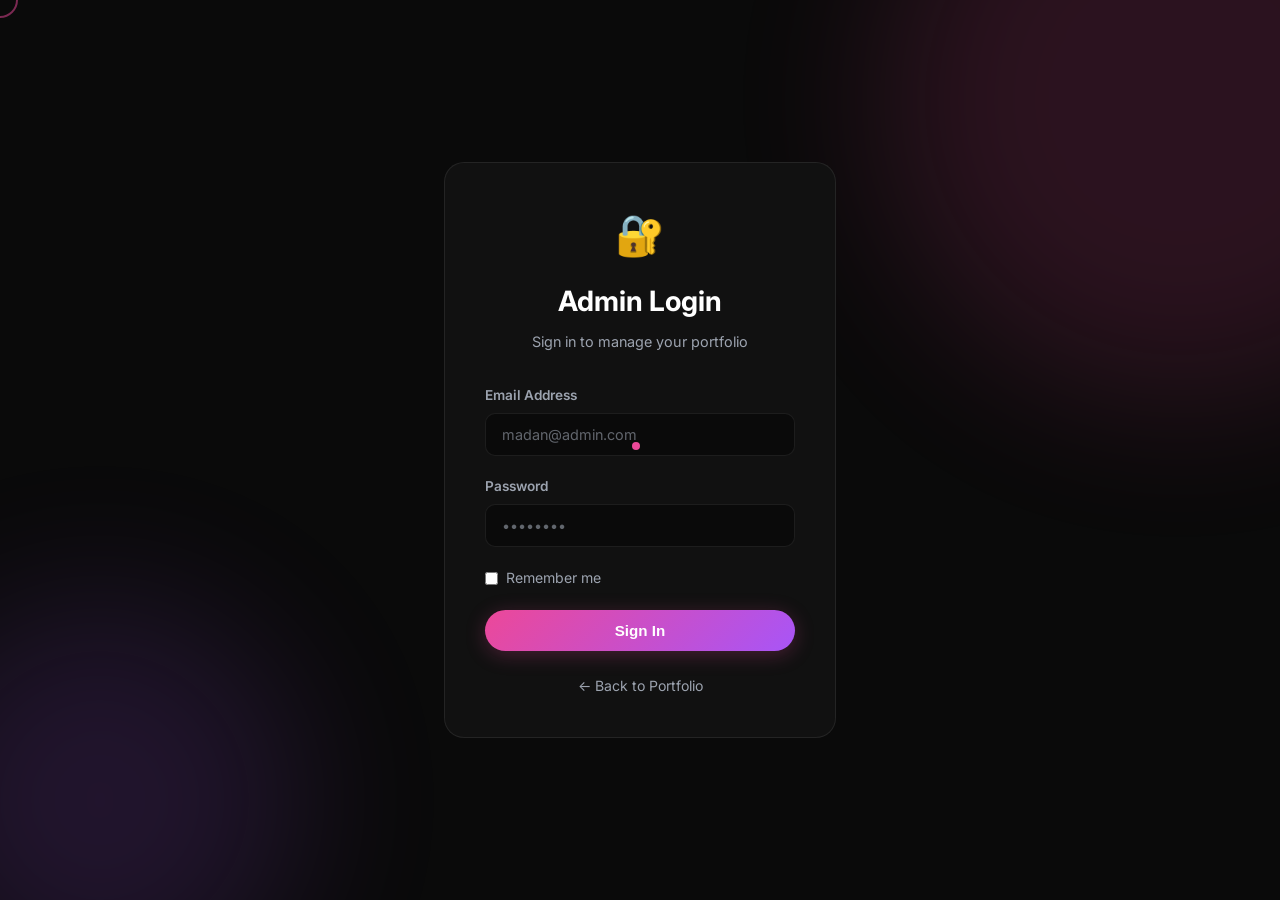
<file: templates/login.html>
<!DOCTYPE html>
<html lang="en" data-theme="dark" data-accent="pink">
<head>
  <meta charset="UTF-8">
  <meta name="viewport" content="width=device-width, initial-scale=1.0">
  <title>Admin Login — Portfolio</title>
  <link rel="stylesheet" href="/static/css/style.css">
  <link rel="stylesheet" href="/static/css/animations.css">
  <link rel="preconnect" href="https://fonts.googleapis.com">
  <link href="https://fonts.googleapis.com/css2?family=Inter:wght@300;400;500;600;700&display=swap" rel="stylesheet">
</head>
<body class="login-page">
  <div class="cursor-dot" id="cursorDot"></div>
  <div class="cursor-ring" id="cursorRing"></div>
  <div class="bg-orbs">
    <div class="bg-orb bg-orb-1"></div>
    <div class="bg-orb bg-orb-2"></div>
  </div>

  <div class="login-container">
    <div class="login-card reveal">
      <div class="login-header">
        <div class="login-icon">🔐</div>
        <h1>Admin Login</h1>
        <p>Sign in to manage your portfolio</p>
      </div>
      <div class="login-error" id="loginError" style="display:none"></div>
      <form class="login-form" id="loginForm">
        <div class="form-group">
          <label>Email Address</label>
          <input type="email" name="email" id="emailInput" placeholder="madan@admin.com" required>
        </div>
        <div class="form-group">
          <label>Password</label>
          <input type="password" name="password" id="passwordInput" placeholder="••••••••" required>
        </div>
        <label class="checkbox-wrap">
          <input type="checkbox" id="rememberMe"> Remember me
        </label>
        <button type="submit" class="btn-primary btn-glow btn-full" id="loginBtn">
          Sign In
        </button>
      </form>
      <a href="/" class="back-link">← Back to Portfolio</a>
    </div>
  </div>

  <div class="toast-container" id="toastContainer"></div>
  <script src="/static/js/utils.js"></script>
  <script src="/static/js/cursor.js"></script>
  <script src="/static/js/animations.js"></script>
  <script>
    initScrollReveal();
    initCursor();

    document.getElementById('loginForm').addEventListener('submit', async function(e) {
      e.preventDefault();
      const btn = document.getElementById('loginBtn');
      const errEl = document.getElementById('loginError');
      btn.textContent = 'Signing in...';
      btn.disabled = true;
      errEl.style.display = 'none';

      const email = document.getElementById('emailInput').value;
      const password = document.getElementById('passwordInput').value;

      try {
        const res = await fetch('/papi/login', {
          method: 'POST',
          headers: { 'Content-Type': 'application/json' },
          body: JSON.stringify({ email, password }),
          credentials: 'include'
        });
        const data = await res.json();
        if (data.success) {
          showToast('Welcome back!', 'success');
          setTimeout(() => window.location.href = '/admin', 500);
        } else {
          errEl.textContent = data.error || 'Invalid credentials';
          errEl.style.display = 'block';
          btn.textContent = 'Sign In';
          btn.disabled = false;
        }
      } catch (err) {
        errEl.textContent = 'Connection error. Please try again.';
        errEl.style.display = 'block';
        btn.textContent = 'Sign In';
        btn.disabled = false;
      }
    });
  </script>
</body>
</html>
</file>
<file: static/css/style.css>
/* ── Variables ─────────────────────────────── */
:root {
  --primary: #ec4899;
  --primary-light: #f472b6;
  --primary-dark: #db2777;
  --bg-dark: #0a0a0a;
  --bg-card: #111111;
  --bg-card2: #1a1a1a;
  --text-primary: #ffffff;
  --text-secondary: #9ca3af;
  --border-color: rgba(255,255,255,0.08);
  --gradient-primary: linear-gradient(135deg, #ec4899, #a855f7);
  --shadow-glow: 0 0 30px rgba(236,72,153,0.25);
  --transition: all 0.3s cubic-bezier(0.4,0,0.2,1);
  --radius: 12px;
  --font: 'Inter', sans-serif;
}

[data-accent="pink"]    { --primary:#ec4899; --primary-light:#f472b6; --primary-dark:#db2777; --gradient-primary:linear-gradient(135deg,#ec4899,#a855f7); }
[data-accent="purple"]  { --primary:#a855f7; --primary-light:#c084fc; --primary-dark:#9333ea; --gradient-primary:linear-gradient(135deg,#a855f7,#6366f1); }
[data-accent="cyan"]    { --primary:#06b6d4; --primary-light:#22d3ee; --primary-dark:#0891b2; --gradient-primary:linear-gradient(135deg,#06b6d4,#3b82f6); }
[data-accent="emerald"] { --primary:#10b981; --primary-light:#34d399; --primary-dark:#059669; --gradient-primary:linear-gradient(135deg,#10b981,#06b6d4); }
[data-accent="amber"]   { --primary:#f59e0b; --primary-light:#fbbf24; --primary-dark:#d97706; --gradient-primary:linear-gradient(135deg,#f59e0b,#ef4444); }
[data-accent="rose"]    { --primary:#f43f5e; --primary-light:#fb7185; --primary-dark:#e11d48; --gradient-primary:linear-gradient(135deg,#f43f5e,#ec4899); }
[data-accent="mono"]    { --primary:#ffffff; --primary-light:#e5e7eb; --primary-dark:#d1d5db; --gradient-primary:linear-gradient(135deg,#ffffff,#9ca3af); }

[data-theme="light"] {
  --bg-dark: #f8fafc;
  --bg-card: #ffffff;
  --bg-card2: #f1f5f9;
  --text-primary: #0f172a;
  --text-secondary: #64748b;
  --border-color: rgba(0,0,0,0.08);
}

/* ── Reset ─────────────────────────────────── */
*, *::before, *::after { box-sizing: border-box; margin: 0; padding: 0; }
html { scroll-behavior: smooth; }
body {
  font-family: var(--font);
  background: var(--bg-dark);
  color: var(--text-primary);
  line-height: 1.6;
  overflow-x: hidden;
}
a { color: inherit; text-decoration: none; }
img { max-width: 100%; display: block; }

/* ── Scroll Progress ───────────────────────── */
.scroll-progress {
  position: fixed; top: 0; left: 0; height: 3px; z-index: 9999;
  background: var(--gradient-primary);
  width: 0%; transition: width 0.1s linear;
}

/* ── Background Orbs ───────────────────────── */
.bg-orbs { position: fixed; inset: 0; pointer-events: none; z-index: 0; overflow: hidden; }
.bg-orb {
  position: absolute; border-radius: 50%;
  filter: blur(80px); opacity: 0.15;
  animation: orbFloat 20s ease-in-out infinite;
}
.bg-orb-1 { width: 600px; height: 600px; top: -200px; right: -200px; background: var(--primary); animation-delay: 0s; }
.bg-orb-2 { width: 400px; height: 400px; bottom: -100px; left: -100px; background: #a855f7; animation-delay: -7s; }
.bg-orb-3 { width: 300px; height: 300px; top: 50%; left: 50%; background: var(--primary-light); animation-delay: -14s; }

/* ── Navbar ────────────────────────────────── */
.navbar {
  position: fixed; top: 0; left: 0; right: 0; z-index: 1000;
  padding: 1rem 0;
  background: rgba(10,10,10,0.8);
  backdrop-filter: blur(20px);
  border-bottom: 1px solid var(--border-color);
  transition: var(--transition);
}
[data-theme="light"] .navbar { background: rgba(248,250,252,0.85); }
.navbar.scrolled { padding: 0.6rem 0; }
.nav-container {
  max-width: 1200px; margin: 0 auto; padding: 0 1.5rem;
  display: flex; align-items: center; gap: 2rem;
}
.nav-logo {
  font-size: 1.25rem; font-weight: 700;
  background: var(--gradient-primary);
  -webkit-background-clip: text; -webkit-text-fill-color: transparent;
  background-clip: text; white-space: nowrap;
}
.nav-links {
  display: flex; list-style: none; gap: 0.25rem; flex: 1; justify-content: center;
}
.nav-link {
  padding: 0.4rem 0.75rem; border-radius: 8px; font-size: 0.9rem; font-weight: 500;
  color: var(--text-secondary); transition: var(--transition);
}
.nav-link:hover, .nav-link.active { color: var(--primary); }
.nav-actions { display: flex; align-items: center; gap: 0.5rem; }

/* ── Hamburger ─────────────────────────────── */
.hamburger {
  display: none; flex-direction: column; gap: 5px; cursor: pointer;
  background: none; border: none; padding: 0.5rem;
}
.hamburger span {
  display: block; width: 22px; height: 2px;
  background: var(--text-primary); border-radius: 2px; transition: var(--transition);
}
.hamburger.open span:nth-child(1) { transform: rotate(45deg) translate(5px,5px); }
.hamburger.open span:nth-child(2) { opacity: 0; }
.hamburger.open span:nth-child(3) { transform: rotate(-45deg) translate(5px,-5px); }

/* ── Buttons ───────────────────────────────── */
.btn-primary {
  display: inline-flex; align-items: center; justify-content: center;
  padding: 0.75rem 1.75rem; border-radius: 50px; font-weight: 600; font-size: 0.95rem;
  background: var(--gradient-primary); color: #fff; border: none; cursor: pointer;
  transition: var(--transition); position: relative; overflow: hidden;
}
.btn-primary:hover { transform: translateY(-2px); box-shadow: var(--shadow-glow); }
.btn-outline {
  display: inline-flex; align-items: center; justify-content: center;
  padding: 0.75rem 1.75rem; border-radius: 50px; font-weight: 600; font-size: 0.95rem;
  background: transparent; color: var(--text-primary);
  border: 1.5px solid var(--border-color); cursor: pointer; transition: var(--transition);
}
.btn-outline:hover { border-color: var(--primary); color: var(--primary); transform: translateY(-2px); }
.btn-sm { padding: 0.4rem 1rem; font-size: 0.8rem; }
.btn-full { width: 100%; }
.btn-glow { box-shadow: 0 4px 20px rgba(236,72,153,0.25); }

/* ── Hero ──────────────────────────────────── */
.hero {
  min-height: 100vh; display: flex; align-items: center;
  padding: 6rem 1.5rem 3rem; position: relative; z-index: 1;
}
.hero-content {
  max-width: 1200px; margin: 0 auto; width: 100%;
  display: grid; grid-template-columns: 1fr auto; gap: 4rem; align-items: center;
}
.availability-badge {
  display: inline-flex; align-items: center; gap: 0.5rem;
  padding: 0.35rem 1rem; border-radius: 50px; font-size: 0.85rem; font-weight: 500;
  background: rgba(236,72,153,0.12); border: 1px solid rgba(236,72,153,0.3);
  color: var(--primary); margin-bottom: 1.25rem;
}
.pulse-dot {
  width: 8px; height: 8px; border-radius: 50%; background: var(--primary);
  animation: pulse 2s ease-in-out infinite;
}
.hero-name {
  font-size: clamp(2.5rem, 5vw, 4rem); font-weight: 800;
  line-height: 1.1; margin-bottom: 0.5rem;
}
.hero-title {
  font-size: clamp(1.25rem, 3vw, 1.75rem); font-weight: 600;
  margin-bottom: 1.25rem;
}
.hero-about {
  font-size: 1.05rem; color: var(--text-secondary);
  max-width: 520px; margin-bottom: 2rem; line-height: 1.8;
}
.hero-social {
  display: flex; gap: 0.75rem; margin-bottom: 2rem; flex-wrap: wrap;
}
.social-link {
  display: inline-flex; align-items: center; justify-content: center;
  width: 42px; height: 42px; border-radius: 10px; font-size: 1.1rem;
  background: var(--bg-card); border: 1px solid var(--border-color);
  transition: var(--transition);
}
.social-link:hover { border-color: var(--primary); transform: translateY(-3px); box-shadow: 0 8px 20px rgba(0,0,0,0.3); }
.hero-cta { display: flex; gap: 1rem; flex-wrap: wrap; }
.avatar-ring {
  width: 260px; height: 260px; border-radius: 50%;
  background: var(--gradient-primary); padding: 4px;
  animation: none;
  transition: transform 0.25s ease, box-shadow 0.25s ease;
}
.avatar-ring:hover {
  transform: scale(1.02);
  box-shadow: 0 10px 30px rgba(0,0,0,0.25);
}
.avatar-img {
  width: 100%; height: 100%; border-radius: 50%;
  background: var(--bg-card);
  display: flex; align-items: center; justify-content: center;
  overflow: hidden; border: 4px solid var(--bg-dark);
}
.avatar-img img { width: 100%; height: 100%; object-fit: cover; }
.avatar-placeholder {
  font-size: 3.5rem; font-weight: 700;
  background: var(--gradient-primary);
  -webkit-background-clip: text; -webkit-text-fill-color: transparent;
  background-clip: text;
}

/* ── Stats ─────────────────────────────────── */
.stats-strip {
  background: var(--bg-card); border-top: 1px solid var(--border-color);
  border-bottom: 1px solid var(--border-color); padding: 1.5rem 1.5rem;
  position: relative; z-index: 1;
}
.stats-container {
  max-width: 1200px; margin: 0 auto;
  display: grid; grid-template-columns: repeat(auto-fit, minmax(150px,1fr)); gap: 1rem;
}
.stat-item { text-align: center; padding: 1rem; }
.stat-icon { font-size: 1.5rem; margin-bottom: 0.4rem; }
.stat-value { font-size: 1.5rem; font-weight: 700; color: var(--primary); }
.stat-label { font-size: 0.8rem; color: var(--text-secondary); text-transform: uppercase; letter-spacing: 0.05em; }

/* ── Sections ──────────────────────────────── */
.section { padding: 5rem 1.5rem; position: relative; z-index: 1; }
.section-alt { background: var(--bg-card); }
.container { max-width: 1200px; margin: 0 auto; }
.section-header { text-align: center; margin-bottom: 3.5rem; }
.section-title { font-size: clamp(1.75rem, 3vw, 2.5rem); font-weight: 800; margin-bottom: 0.75rem; }
.section-subtitle { color: var(--text-secondary); font-size: 1.05rem; }
.gradient-text {
  background: var(--gradient-primary);
  -webkit-background-clip: text; -webkit-text-fill-color: transparent; background-clip: text;
}

/* ── About ─────────────────────────────────── */
.about-grid { display: grid; grid-template-columns: 1fr 1fr; gap: 3rem; align-items: start; }
.about-sub { font-size: 1.1rem; font-weight: 600; margin-bottom: 1.25rem; }
.tech-grid { display: grid; grid-template-columns: repeat(auto-fill, minmax(100px,1fr)); gap: 0.75rem; }
.tech-card {
  background: var(--bg-card2); border: 1px solid var(--border-color);
  border-radius: var(--radius); padding: 1rem 0.75rem; text-align: center;
  transition: var(--transition); cursor: default;
}
.tech-card:hover { border-color: var(--primary); transform: translateY(-3px); }
.tech-icon { font-size: 1.5rem; margin-bottom: 0.4rem; }
.tech-name { font-size: 0.78rem; font-weight: 500; color: var(--text-secondary); }
.tabs { display: flex; gap: 0.5rem; margin-bottom: 1.5rem; border-bottom: 1px solid var(--border-color); }
.tab {
  padding: 0.6rem 1.25rem; border-radius: 8px 8px 0 0; font-size: 0.9rem; font-weight: 500;
  background: none; border: none; cursor: pointer; color: var(--text-secondary);
  transition: var(--transition); border-bottom: 2px solid transparent;
}
.tab.active { color: var(--primary); border-bottom-color: var(--primary); }
.tab-content { color: var(--text-secondary); line-height: 1.8; }
.info-row { display: flex; gap: 0.75rem; margin-bottom: 0.6rem; align-items: center; }
.info-icon { font-size: 1rem; }
.info-label { font-weight: 500; color: var(--text-primary); min-width: 80px; }
.info-value { color: var(--text-secondary); }

/* ── Services ──────────────────────────────── */
.services-grid { display: grid; grid-template-columns: repeat(auto-fit, minmax(240px,1fr)); gap: 1.5rem; }
.service-card {
  background: var(--bg-dark); border: 1px solid var(--border-color);
  border-radius: var(--radius); padding: 2rem; transition: var(--transition);
  position: relative; overflow: hidden;
}
[data-theme="light"] .service-card { background: var(--bg-card2); }
.service-card::before {
  content: ''; position: absolute; top: 0; left: 0; right: 0; height: 3px;
  background: var(--gradient-primary); transform: scaleX(0); transform-origin: left;
  transition: var(--transition);
}
.service-card:hover { transform: translateY(-6px); border-color: rgba(236,72,153,0.3); }
.service-card:hover::before { transform: scaleX(1); }
.service-icon { font-size: 2.5rem; margin-bottom: 1rem; }
.service-title { font-size: 1.1rem; font-weight: 700; margin-bottom: 0.75rem; }
.service-desc { color: var(--text-secondary); font-size: 0.92rem; line-height: 1.7; }

/* ── Skills ────────────────────────────────── */
.skills-category { margin-bottom: 2.5rem; }
.skills-cat-title {
  font-size: 1rem; font-weight: 600; color: var(--primary);
  text-transform: uppercase; letter-spacing: 0.05em; margin-bottom: 1.25rem;
  display: flex; align-items: center; gap: 0.5rem;
}
.skills-cat-title::after { content: ''; flex: 1; height: 1px; background: var(--border-color); }
.skills-list { display: grid; grid-template-columns: repeat(auto-fill, minmax(280px,1fr)); gap: 1rem; }
.skill-item { background: var(--bg-card2); border-radius: var(--radius); padding: 1rem 1.25rem; }
.skill-header { display: flex; justify-content: space-between; align-items: center; margin-bottom: 0.6rem; }
.skill-name { font-size: 0.9rem; font-weight: 600; display: flex; align-items: center; gap: 0.5rem; }
.skill-pct { font-size: 0.8rem; font-weight: 700; color: var(--primary); }
.skill-bar-bg { height: 6px; background: rgba(255,255,255,0.08); border-radius: 50px; overflow: hidden; }
[data-theme="light"] .skill-bar-bg { background: rgba(0,0,0,0.08); }
.skill-bar {
  height: 100%; border-radius: 50px;
  background: var(--gradient-primary);
  width: 0%; transition: width 1.2s cubic-bezier(0.4,0,0.2,1);
}

/* ── Projects ──────────────────────────────── */
.projects-grid { display: grid; grid-template-columns: repeat(auto-fit, minmax(300px,1fr)); gap: 1.5rem; }
.project-card {
  background: var(--bg-dark); border: 1px solid var(--border-color);
  border-radius: var(--radius); overflow: hidden; transition: var(--transition);
}
[data-theme="light"] .project-card { background: var(--bg-card2); }
.project-card:hover { transform: translateY(-6px); border-color: rgba(236,72,153,0.3); box-shadow: 0 20px 40px rgba(0,0,0,0.3); }
.project-img {
  width: 100%; height: 200px; background: linear-gradient(135deg, var(--bg-card2), var(--bg-card));
  display: flex; align-items: center; justify-content: center; font-size: 3rem;
  overflow: hidden;
}
.project-img img { width: 100%; height: 100%; object-fit: cover; }
.project-body { padding: 1.5rem; }
.project-title { font-size: 1.1rem; font-weight: 700; margin-bottom: 0.5rem; }
.project-desc { font-size: 0.88rem; color: var(--text-secondary); line-height: 1.6; margin-bottom: 1rem; }
.project-tags { display: flex; flex-wrap: wrap; gap: 0.4rem; margin-bottom: 1.25rem; }
.project-tag {
  padding: 0.2rem 0.6rem; border-radius: 50px; font-size: 0.75rem; font-weight: 500;
  background: rgba(236,72,153,0.1); color: var(--primary); border: 1px solid rgba(236,72,153,0.2);
}
.project-links { display: flex; gap: 0.75rem; }
.project-link {
  display: inline-flex; align-items: center; gap: 0.4rem;
  padding: 0.4rem 0.9rem; border-radius: 8px; font-size: 0.8rem; font-weight: 600;
  background: var(--bg-card2); border: 1px solid var(--border-color); transition: var(--transition);
}
.project-link:hover { border-color: var(--primary); color: var(--primary); }

/* ── Timeline ──────────────────────────────── */
.timeline { position: relative; padding-left: 2rem; }
.timeline::before {
  content: ''; position: absolute; left: 0; top: 0; bottom: 0;
  width: 2px; background: linear-gradient(to bottom, var(--primary), transparent);
}
.timeline-item { position: relative; padding: 0 0 2.5rem 2rem; }
.timeline-dot {
  position: absolute; left: -2.4rem; top: 0.25rem;
  width: 14px; height: 14px; border-radius: 50%;
  background: var(--gradient-primary); border: 2px solid var(--bg-dark);
  box-shadow: 0 0 0 4px rgba(236,72,153,0.15);
}
[data-theme="light"] .timeline-dot { border-color: var(--bg-dark); }
.timeline-card {
  background: var(--bg-dark); border: 1px solid var(--border-color);
  border-radius: var(--radius); padding: 1.5rem; transition: var(--transition);
}
[data-theme="light"] .timeline-card { background: var(--bg-card2); }
.timeline-card:hover { border-color: rgba(236,72,153,0.3); }
.timeline-header { display: flex; align-items: flex-start; gap: 1rem; margin-bottom: 0.5rem; }
.timeline-icon { font-size: 1.5rem; }
.timeline-title { font-size: 1rem; font-weight: 700; }
.timeline-sub { font-size: 0.88rem; color: var(--primary); font-weight: 500; }
.timeline-date { font-size: 0.8rem; color: var(--text-secondary); margin-top: 0.2rem; }
.timeline-desc { font-size: 0.88rem; color: var(--text-secondary); line-height: 1.7; margin-top: 0.75rem; }
.current-badge {
  display: inline-block; padding: 0.15rem 0.5rem; border-radius: 50px;
  font-size: 0.7rem; font-weight: 600; background: rgba(236,72,153,0.15);
  color: var(--primary); border: 1px solid rgba(236,72,153,0.3); margin-left: 0.5rem;
}

/* ── Certifications ────────────────────────── */
.certs-grid { display: grid; grid-template-columns: repeat(auto-fit, minmax(260px,1fr)); gap: 1.25rem; }
.cert-card {
  background: var(--bg-dark); border: 1px solid var(--border-color);
  border-radius: var(--radius); padding: 1.5rem; transition: var(--transition);
  display: flex; align-items: center; gap: 1rem;
}
[data-theme="light"] .cert-card { background: var(--bg-card2); }
.cert-card:hover { border-color: rgba(236,72,153,0.3); transform: translateY(-3px); }
.cert-icon { font-size: 2rem; }
.cert-name { font-size: 0.95rem; font-weight: 700; margin-bottom: 0.25rem; }
.cert-issuer { font-size: 0.82rem; color: var(--text-secondary); }
.cert-date { font-size: 0.78rem; color: var(--primary); margin-top: 0.2rem; }
.cert-link { display: inline-block; margin-top: 0.5rem; font-size: 0.78rem; color: var(--primary); }

/* ── Languages ─────────────────────────────── */
.langs-grid { display: flex; flex-wrap: wrap; gap: 1rem; justify-content: center; }
.lang-badge {
  background: var(--bg-card2); border: 1px solid var(--border-color);
  border-radius: var(--radius); padding: 1rem 1.5rem; text-align: center; min-width: 140px;
  transition: var(--transition);
}
.lang-badge:hover { border-color: var(--primary); transform: translateY(-3px); }
.lang-name { font-size: 1rem; font-weight: 700; margin-bottom: 0.25rem; }
.lang-level {
  font-size: 0.78rem; padding: 0.2rem 0.6rem; border-radius: 50px;
  background: rgba(236,72,153,0.1); color: var(--primary); display: inline-block; margin-top: 0.3rem;
}

/* ── Interests ─────────────────────────────── */
.interests-grid { display: flex; flex-wrap: wrap; gap: 1rem; justify-content: center; }
.interest-item {
  display: flex; align-items: center; gap: 0.6rem;
  background: var(--bg-card2); border: 1px solid var(--border-color);
  border-radius: 50px; padding: 0.6rem 1.25rem; transition: var(--transition);
}
.interest-item:hover { border-color: var(--primary); transform: translateY(-2px); }
.interest-icon { font-size: 1.1rem; }
.interest-name { font-size: 0.9rem; font-weight: 500; }

/* ── Achievements ──────────────────────────── */
.achievements-grid { display: grid; grid-template-columns: repeat(auto-fit, minmax(280px,1fr)); gap: 1.5rem; }
.achievement-card {
  background: var(--bg-dark); border: 1px solid var(--border-color);
  border-radius: var(--radius); padding: 1.75rem; transition: var(--transition);
}
[data-theme="light"] .achievement-card { background: var(--bg-card2); }
.achievement-card:hover { border-color: rgba(236,72,153,0.3); transform: translateY(-4px); }
.achievement-icon { font-size: 2rem; margin-bottom: 0.75rem; }
.achievement-title { font-size: 1rem; font-weight: 700; margin-bottom: 0.4rem; }
.achievement-desc { font-size: 0.85rem; color: var(--text-secondary); line-height: 1.6; }
.achievement-meta { display: flex; gap: 0.5rem; margin-top: 0.75rem; flex-wrap: wrap; }
.achievement-tag {
  font-size: 0.72rem; padding: 0.15rem 0.5rem; border-radius: 50px;
  background: rgba(236,72,153,0.1); color: var(--primary); border: 1px solid rgba(236,72,153,0.2);
}

/* ── Contact ───────────────────────────────── */
.contact-grid { display: grid; grid-template-columns: 1fr 1.5fr; gap: 3rem; }
.contact-item { display: flex; align-items: center; gap: 1rem; margin-bottom: 1.5rem; }
.contact-item-icon {
  width: 48px; height: 48px; border-radius: 12px;
  background: rgba(236,72,153,0.1); border: 1px solid rgba(236,72,153,0.2);
  display: flex; align-items: center; justify-content: center; font-size: 1.2rem; flex-shrink: 0;
}
.contact-item-label { font-size: 0.78rem; color: var(--text-secondary); text-transform: uppercase; letter-spacing: 0.05em; }
.contact-item-value { font-size: 0.95rem; font-weight: 600; }
.contact-form-wrap {
  background: var(--bg-card2); border: 1px solid var(--border-color);
  border-radius: var(--radius); padding: 2rem;
}
.contact-form { display: flex; flex-direction: column; gap: 1.25rem; }
.form-group { display: flex; flex-direction: column; gap: 0.4rem; }
.form-group label { font-size: 0.85rem; font-weight: 600; color: var(--text-secondary); }
.form-group input, .form-group textarea, .form-group select {
  width: 100%; padding: 0.75rem 1rem;
  background: var(--bg-dark); border: 1px solid var(--border-color);
  border-radius: 10px; color: var(--text-primary); font-family: var(--font); font-size: 0.9rem;
  transition: var(--transition); outline: none; resize: vertical;
}
[data-theme="light"] .form-group input, [data-theme="light"] .form-group textarea, [data-theme="light"] .form-group select {
  background: var(--bg-card);
}
.form-group input:focus, .form-group textarea:focus, .form-group select:focus {
  border-color: var(--primary); box-shadow: 0 0 0 3px rgba(236,72,153,0.1);
}
.form-group input::placeholder, .form-group textarea::placeholder { color: var(--text-secondary); opacity: 0.6; }

/* ── Footer ────────────────────────────────── */
.footer {
  background: var(--bg-card); border-top: 1px solid var(--border-color);
  padding: 2rem 1.5rem; text-align: center;
  position: relative; z-index: 1;
}
.footer-content { max-width: 1200px; margin: 0 auto; }
.footer p { color: var(--text-secondary); font-size: 0.88rem; margin-bottom: 0.3rem; }
.footer-copy { font-size: 0.8rem !important; }

/* ── Login ─────────────────────────────────── */
.login-page { display: flex; align-items: center; justify-content: center; min-height: 100vh; }
.login-container { width: 100%; max-width: 440px; padding: 1.5rem; position: relative; z-index: 1; }
.login-card {
  background: var(--bg-card); border: 1px solid var(--border-color);
  border-radius: 20px; padding: 2.5rem;
}
.login-header { text-align: center; margin-bottom: 2rem; }
.login-icon { font-size: 2.5rem; margin-bottom: 0.75rem; }
.login-header h1 { font-size: 1.75rem; font-weight: 700; margin-bottom: 0.4rem; }
.login-header p { color: var(--text-secondary); font-size: 0.9rem; }
.login-form { display: flex; flex-direction: column; gap: 1.25rem; }
.login-error {
  background: rgba(239,68,68,0.1); border: 1px solid rgba(239,68,68,0.3);
  color: #f87171; padding: 0.75rem 1rem; border-radius: 10px;
  font-size: 0.88rem; margin-bottom: 0.5rem;
}
.checkbox-wrap { display: flex; align-items: center; gap: 0.5rem; font-size: 0.88rem; color: var(--text-secondary); cursor: pointer; }
.checkbox-wrap input { cursor: pointer; accent-color: var(--primary); }
.back-link { display: block; text-align: center; margin-top: 1.5rem; font-size: 0.88rem; color: var(--text-secondary); transition: var(--transition); }
.back-link:hover { color: var(--primary); }

/* ── Toast ─────────────────────────────────── */
.toast-container { position: fixed; bottom: 1.5rem; right: 1.5rem; z-index: 9999; display: flex; flex-direction: column; gap: 0.5rem; }
.toast {
  display: flex; align-items: center; gap: 0.75rem;
  padding: 0.875rem 1.25rem; border-radius: 12px; min-width: 280px; max-width: 380px;
  font-size: 0.9rem; font-weight: 500; animation: toastSlide 0.3s ease;
  backdrop-filter: blur(10px);
}
.toast.success { background: rgba(16,185,129,0.15); border: 1px solid rgba(16,185,129,0.3); color: #6ee7b7; }
.toast.error { background: rgba(239,68,68,0.15); border: 1px solid rgba(239,68,68,0.3); color: #fca5a5; }
.toast.info { background: rgba(59,130,246,0.15); border: 1px solid rgba(59,130,246,0.3); color: #93c5fd; }

/* ── Utility ───────────────────────────────── */
.hidden { display: none !important; }
.text-primary { color: var(--text-primary); }
.text-secondary { color: var(--text-secondary); }
.no-section { display: none; }
</file>
<file: static/css/animations.css>
/* ── Keyframes ─────────────────────────────── */
@keyframes pulse {
  0%, 100% { opacity: 1; transform: scale(1); }
  50%       { opacity: 0.5; transform: scale(1.2); }
}

@keyframes spin-slow {
  from { transform: rotate(0deg); }
  to   { transform: rotate(360deg); }
}

@keyframes orbFloat {
  0%, 100% { transform: translate(0,0) scale(1); }
  33%       { transform: translate(30px,-40px) scale(1.05); }
  66%       { transform: translate(-20px,20px) scale(0.95); }
}

@keyframes toastSlide {
  from { opacity: 0; transform: translateX(100%); }
  to   { opacity: 1; transform: translateX(0); }
}

@keyframes fadeInUp {
  from { opacity: 0; transform: translateY(40px); }
  to   { opacity: 1; transform: translateY(0); }
}

@keyframes shimmer {
  from { background-position: -200% center; }
  to   { background-position: 200% center; }
}

/* ── Scroll Reveal ─────────────────────────── */
.reveal {
  opacity: 0;
  transform: translateY(30px);
  transition: opacity 0.7s cubic-bezier(0.4,0,0.2,1), transform 0.7s cubic-bezier(0.4,0,0.2,1);
}
.reveal.active {
  opacity: 1;
  transform: translateY(0);
}
.reveal:nth-child(2) { transition-delay: 0.1s; }
.reveal:nth-child(3) { transition-delay: 0.2s; }
.reveal:nth-child(4) { transition-delay: 0.3s; }

/* Staggered children */
.stagger > * {
  opacity: 0;
  transform: translateY(20px);
  transition: opacity 0.5s ease, transform 0.5s ease;
}
.stagger.active > * { opacity: 1; transform: translateY(0); }
.stagger.active > *:nth-child(1) { transition-delay: 0s; }
.stagger.active > *:nth-child(2) { transition-delay: 0.1s; }
.stagger.active > *:nth-child(3) { transition-delay: 0.15s; }
.stagger.active > *:nth-child(4) { transition-delay: 0.2s; }
.stagger.active > *:nth-child(5) { transition-delay: 0.25s; }
.stagger.active > *:nth-child(6) { transition-delay: 0.3s; }
.stagger.active > *:nth-child(n+7) { transition-delay: 0.35s; }

/* ── Custom Cursor ─────────────────────────── */
.cursor-dot {
  position: fixed; z-index: 10000; pointer-events: none;
  width: 8px; height: 8px; border-radius: 50%;
  background: var(--primary);
  transform: translate(-50%, -50%);
  transition: transform 0.1s ease;
}
.cursor-ring {
  position: fixed; z-index: 9999; pointer-events: none;
  width: 36px; height: 36px; border-radius: 50%;
  border: 2px solid rgba(236,72,153,0.5);
  transform: translate(-50%, -50%);
  transition: all 0.15s ease;
}
.cursor-dot.hover  { transform: translate(-50%,-50%) scale(2.5); }
.cursor-ring.hover { width: 52px; height: 52px; border-color: var(--primary); opacity: 0.6; }
.cursor-dot.click  { transform: translate(-50%,-50%) scale(0.6); }

@media (pointer: coarse) {
  .cursor-dot, .cursor-ring { display: none; }
}

/* ── Loading Spinner ───────────────────────── */
.spinner {
  width: 24px; height: 24px; border-radius: 50%;
  border: 3px solid var(--border-color);
  border-top-color: var(--primary);
  animation: spin-slow 0.8s linear infinite;
  display: inline-block;
}

/* ── Shimmer Loading ───────────────────────── */
.skeleton {
  background: linear-gradient(90deg, var(--bg-card) 25%, var(--bg-card2) 50%, var(--bg-card) 75%);
  background-size: 200% 100%;
  animation: shimmer 1.5s infinite;
  border-radius: 8px;
}

/* ── Counter Animation ─────────────────────── */
.counter { display: inline-block; }
</file>
